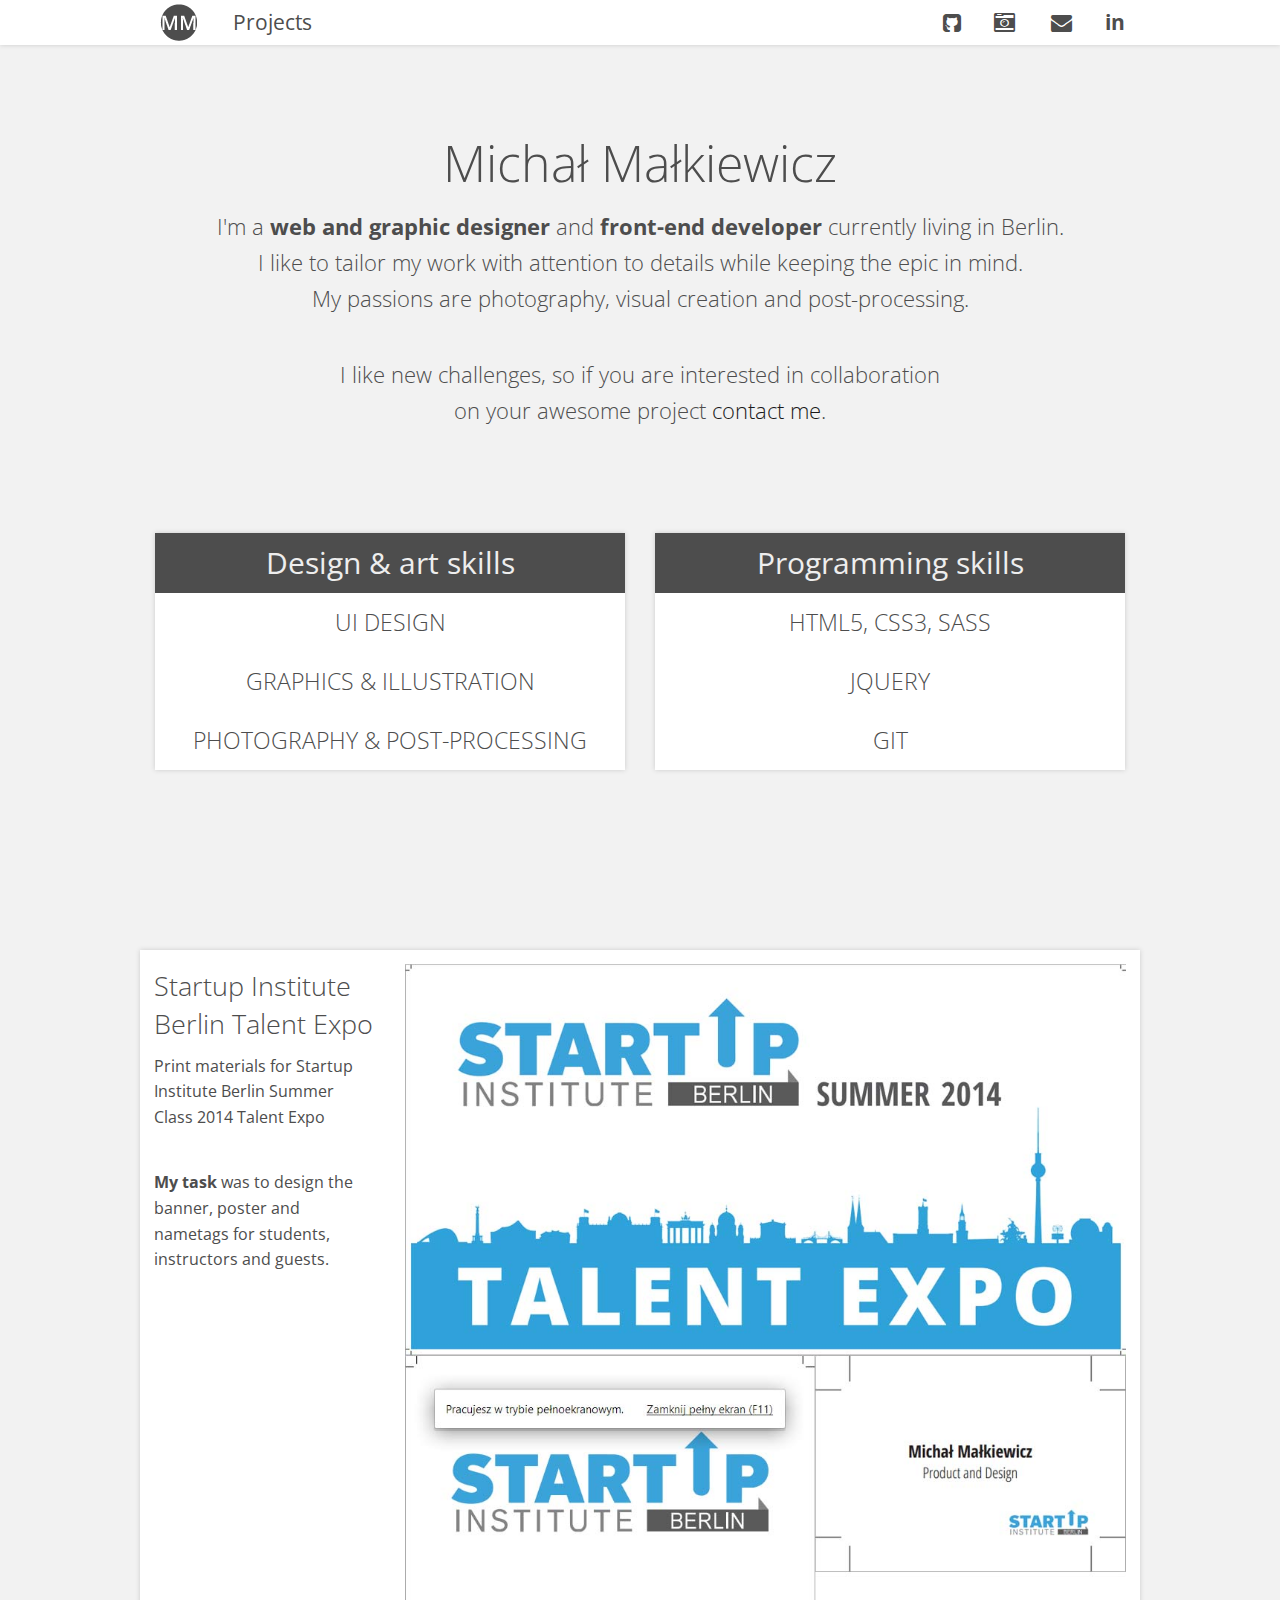
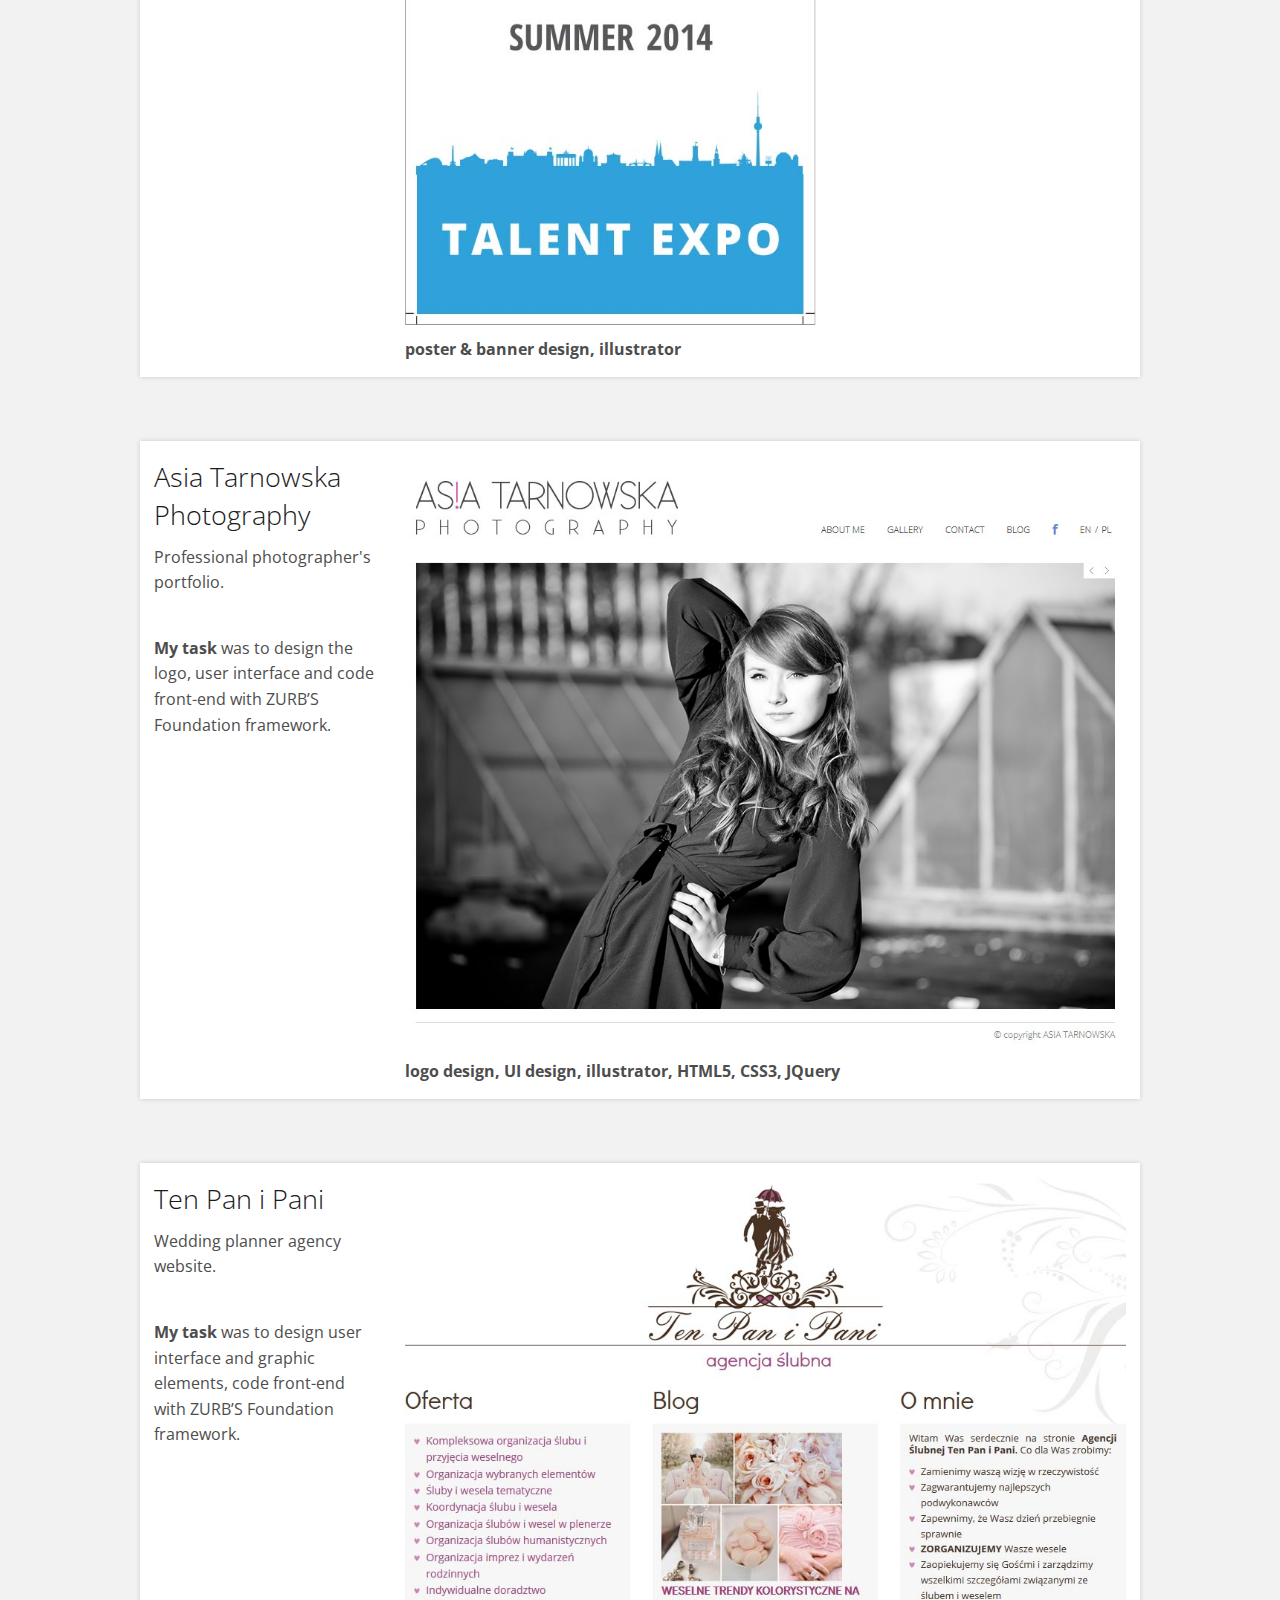
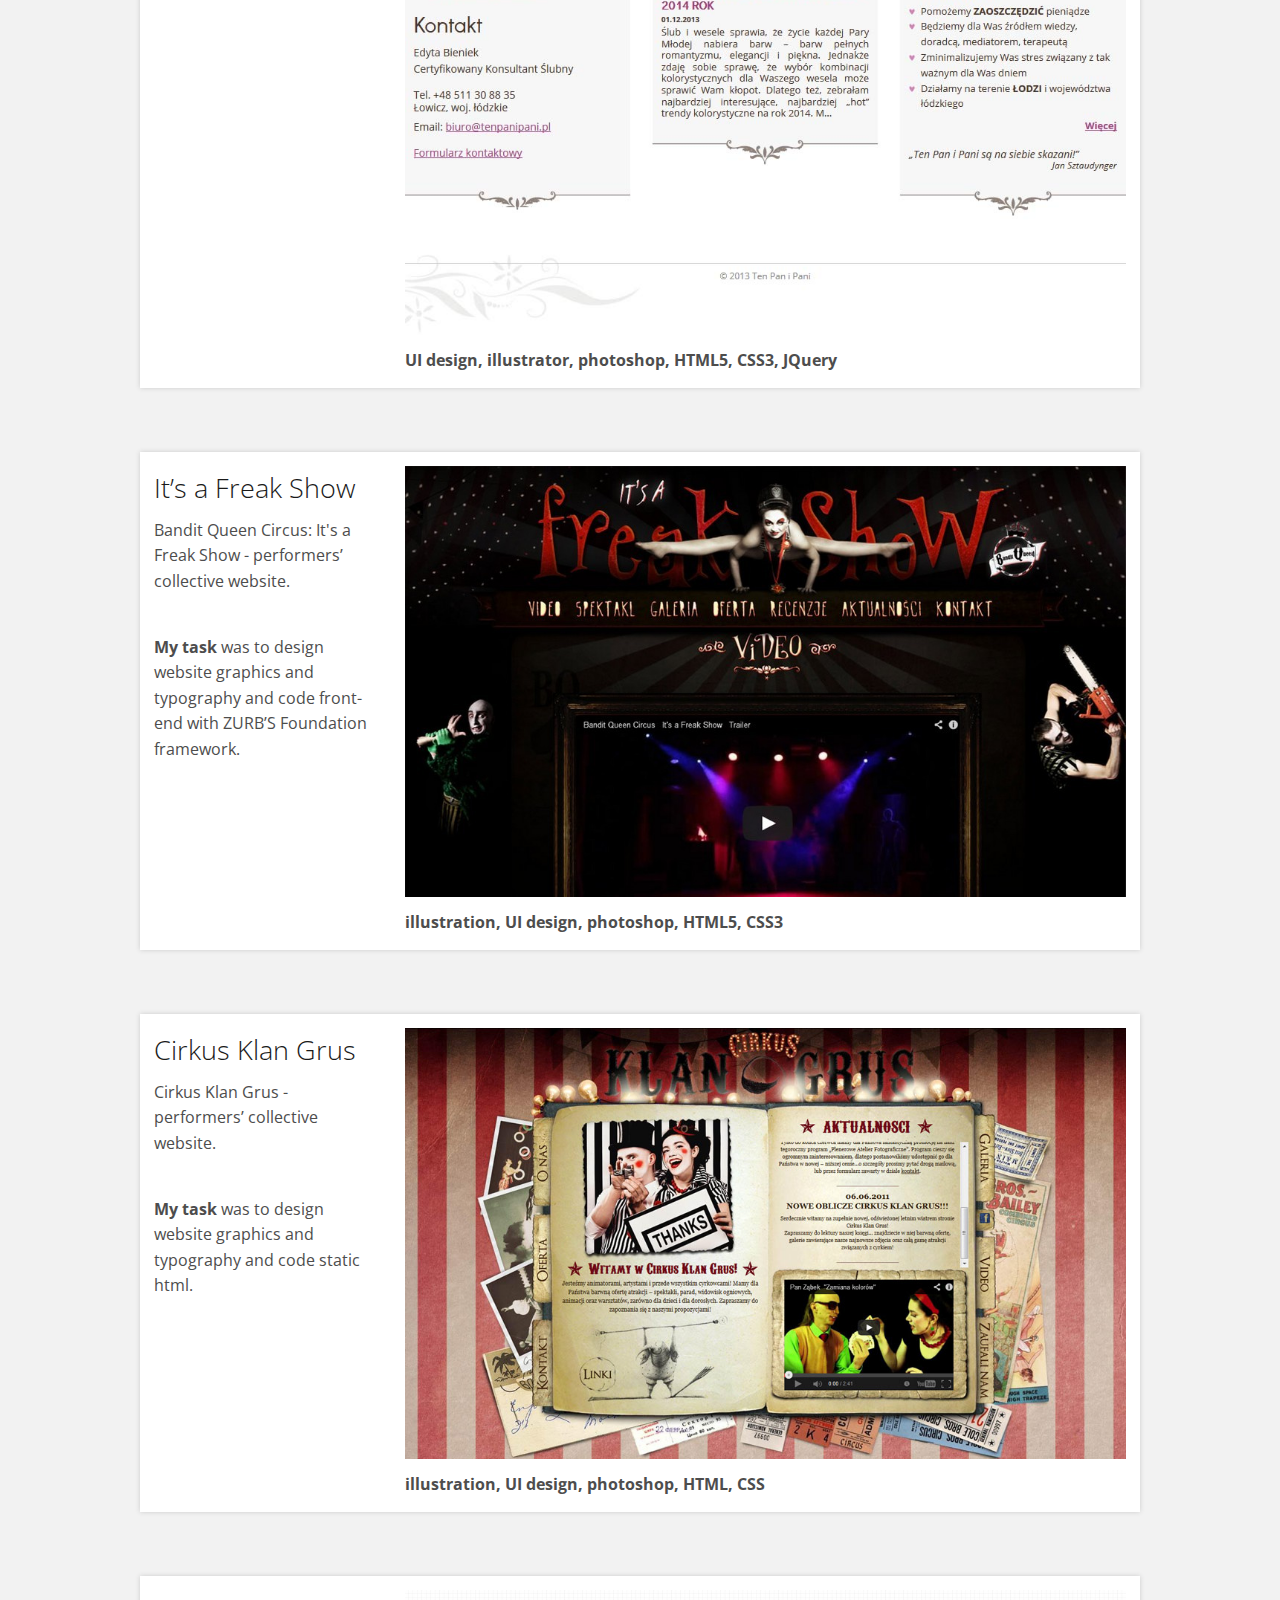
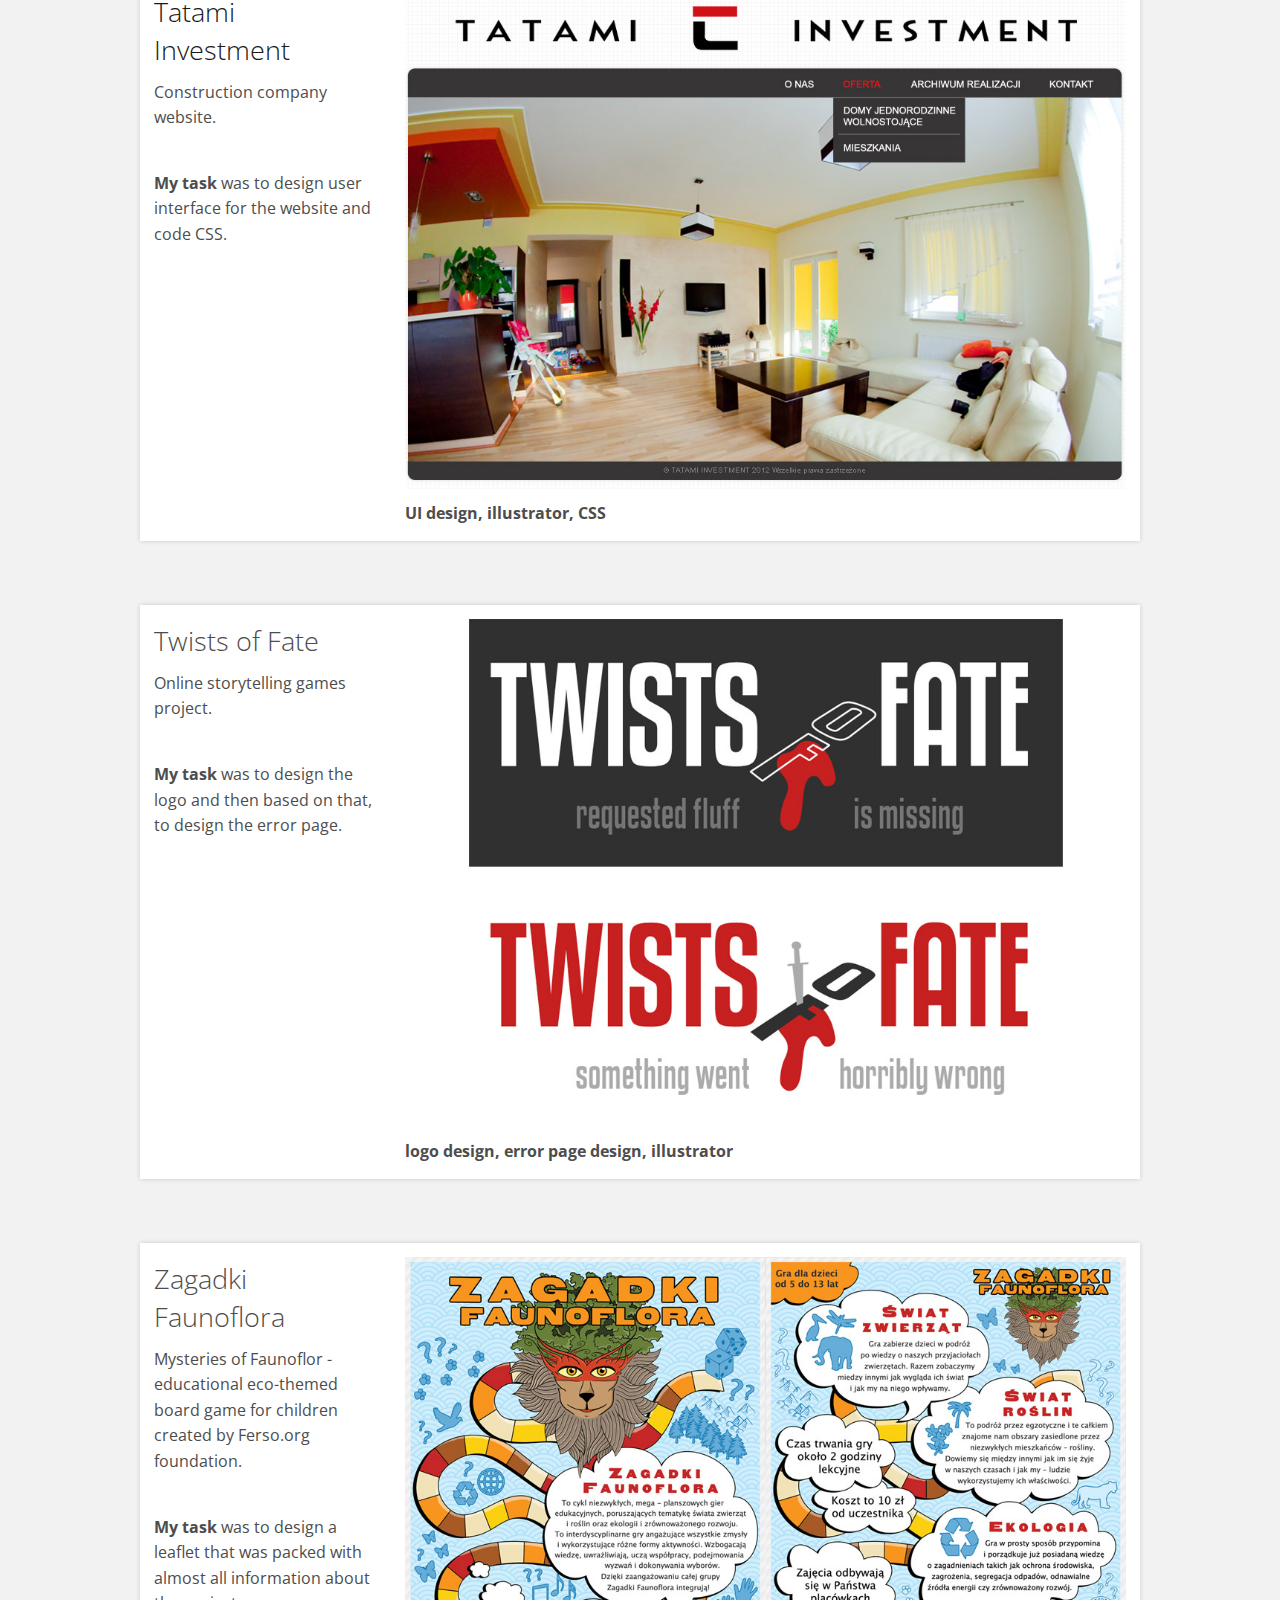
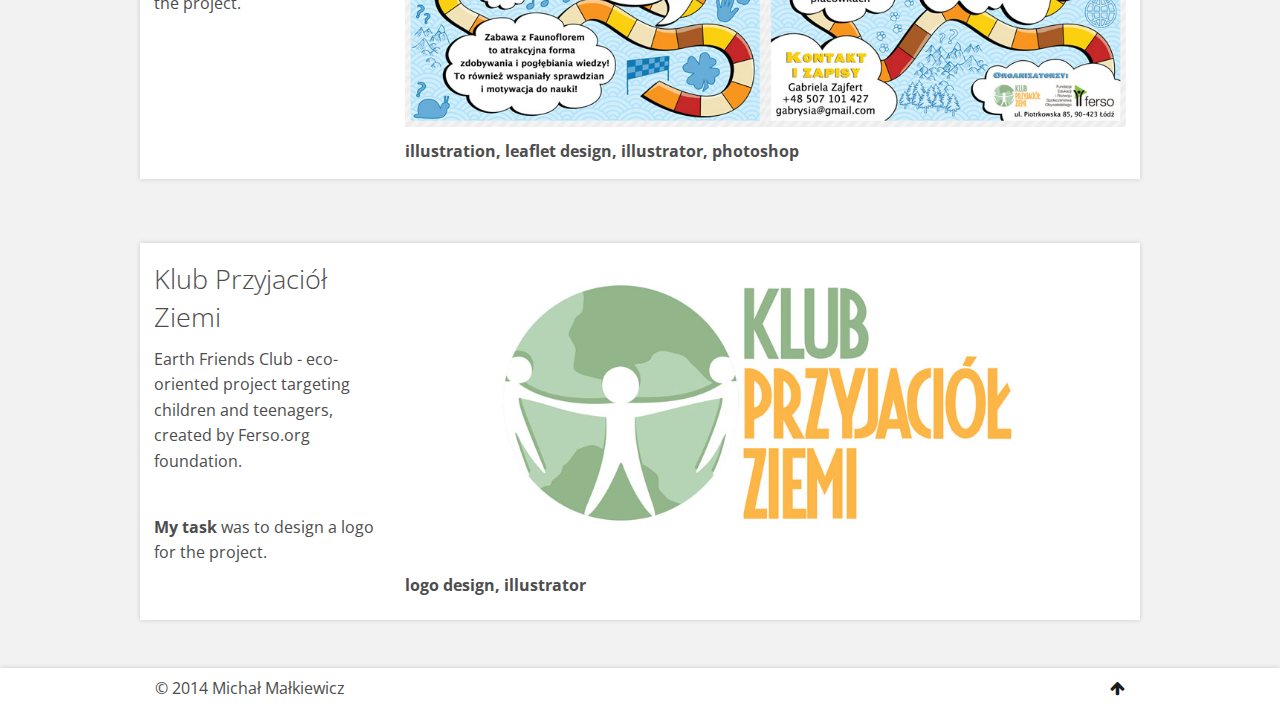
<file: index.html>
<!doctype html>
<html class="no-js" lang="en">
  <head>
    <meta charset="utf-8" />
    <meta name="viewport" content="width=device-width, initial-scale=1.0" />
    <title>Michał Małkiewicz - Graphic Design & Front-end</title>
    <link rel="stylesheet" href="css/normalize.css" />
    <link rel="stylesheet" href="css/foundation.css" />
    <link rel="stylesheet" href="css/app.css" />
    <link rel="stylesheet" href="css/font-awesome.min.css">
    <script src="js/vendor/modernizr.js"></script>
  </head>
  <body id="top">
    
    <div class="contain-to-grid fixed">
      <nav class="top-bar" data-topbar>
        <ul class="title-area">
          <li class="name"><a class="logo" href="#top" title="Michał Małkiewicz">&nbsp;</a></li>
          <li class="toggle-topbar"><a href="#" title="Menu"><span>Menu</span></a></li>
        </ul>
        <section class="top-bar-section">
          <ul class="right">
            <li><a href="https://github.com/malkiewicz" target="_blank" title="Github Account"><span class="fa fa-github-square"></span></a></li>
            <li><a href="http://malkiewicz.art.pl/" target="_blank" title="Photography"><span class="fa fa-camera-retro fa-fw"></span></a></li>
            <li><a href="mailto:malkiewicz@gmail.com" title="Get in touch"><span class="fa fa-envelope fa-fw"></span></a></li>
            <li><a href="http://www.linkedin.com/in/michalmalkiewicz/" target="_blank" title="LinkedIn profile"><b>in</b></a></li>
          </ul>
          <ul class="left">
            <li><a href="#projects" title="Projects">Projects</a></li>
          </ul>
        </section>
      </nav>
    </div>
    
    <div id="about">
      <div class="row">
        <div class="small-12 columns text-center">
          <h1>Michał Małkiewicz</h1>
          <p>I'm a <b>web and graphic designer</b> and <b>front-end developer</b> currently living in Berlin.<br>
            I like to tailor my work with attention to details while keeping the epic in mind.<br>
            My passions are photography, visual creation and post-processing.</p>
          <p>I like new challenges, so if you are interested in collaboration <br>
            on your awesome project <a href="mailto:malkiewicz@gmail.com" title="Contact me via email">contact me</a>.</p>
        </div>
      </div>
    </div>
    
    <div id="skills">        
      <div class="row" data-equalizer>
        <div class="small-12 medium-6 columns" data-equalizer-watch>
          <ul class="pricing-table">
            <li class="title">Design & art skills</li>
            <li class="bullet-item">UI design</li>
            <li class="bullet-item">Graphics & illustration</li>
            <li class="bullet-item">Photography & post-processing</li>
          </ul>
        </div>
        <div class="small-12 medium-6 columns" data-equalizer-watch>
          <ul class="pricing-table">
            <li class="title">Programming skills</li>
            <li class="bullet-item">Html5, Css3, Sass</li>
            <li class="bullet-item">Jquery</li>
            <li class="bullet-item">Git</li>
          </ul>
        </div>
      </div>
    </div>
    
    <div id="projects">
      <div class="row">
        <div class="small-12 columns shadow">
          <div id="startup-institute" class="row" data-equalizer>
            <div class="small-12 medium-3 columns" data-equalizer-watch>
              <h3>Startup Institute Berlin Talent Expo</h3>
              <p>Print materials for Startup Institute Berlin Summer Class 2014 Talent Expo</p>
              <p><b>My task</b> was to design the banner, poster and nametags for students, instructors and guests.</p>
            </div>
            <div class="small-12 medium-9 columns" data-equalizer-watch>
              <img src="img/projects/startup-institute.jpg" alt="Startup Institute Berlin Summer 2014 Talent Expo">
              <p class="tech">poster & banner design, illustrator</p>
            </div>
          </div>
        </div>
        <div class="small-12 columns shadow">
          <div id="atphotography" class="row" data-equalizer>
            <div class="small-12 medium-3 columns" data-equalizer-watch>
              <h3><a href="http://asiatarnowska.com/" target="_blank" title="Asia Tarnowska Photography">Asia Tarnowska Photography</a></h3>
              <p>Professional photographer's portfolio.</p>
              <p><b>My task</b> was to design the logo, user interface and code front-end with ZURB’S Foundation framework.</p>
            </div>
            <div class="small-12 medium-9 columns" data-equalizer-watch>
              <img src="img/projects/atphotography.jpg" alt="AT Photography">
              <p class="tech">logo design, UI design, illustrator, HTML5, CSS3, JQuery</p>
            </div>
          </div>
        </div>
        <div class="small-12 columns shadow">
          <div id="ten-pan-i-pani" class="row" data-equalizer>
            <div class="small-12 medium-3 columns" data-equalizer-watch>
              <h3><a href="http://tenpanipani.pl/" target="_blank" title="Ten Pan i Pani">Ten Pan i Pani</a></h3>
              <p>Wedding planner agency website.</p>
              <p><b>My task</b> was to design user interface and graphic elements, code front-end with ZURB’S Foundation framework.</p>
            </div>
            <div class="small-12 medium-9 columns" data-equalizer-watch>
              <img src="img/projects/ten-pan-i-pani.jpg" alt="Ten Pan i Pani">
              <p class="tech">UI design, illustrator, photoshop, HTML5, CSS3, JQuery</p>
            </div>
          </div>
        </div>
        <div class="small-12 columns shadow">
          <div id="freakshow" class="row" data-equalizer>
            <div class="small-12 medium-3 columns" data-equalizer-watch>
              <h3><a href="http://freakshow.pl/" target="_blank" title="It’s a Freak Show">It’s a Freak Show</a></h3>
              <p>Bandit Queen Circus: It's a Freak Show - performers’ collective website.</p>
              <p><b>My task</b> was to design website graphics and typography and code front-end with ZURB’S Foundation framework.</p>
            </div>
            <div class="small-12 medium-9 columns" data-equalizer-watch>
              <img src="img/projects/freakshow.jpg" alt="It’s a Freak Show">
              <p class="tech">illustration, UI design, photoshop, HTML5, CSS3</p>
            </div>
          </div>
        </div>
        <div class="small-12 columns shadow">
          <div id="klangrus" class="row" data-equalizer>
            <div class="small-12 medium-3 columns" data-equalizer-watch>
              <h3><a href="http://klangrus.pl/" target="_blank" title="Cirkus Klan Grus">Cirkus Klan Grus</a></h3>
              <p>Cirkus Klan Grus - performers’ collective website.</p>
              <p><b>My task</b> was to design website graphics and typography and code static html.</p>
            </div>
            <div class="small-12 medium-9 columns" data-equalizer-watch>
              <img src="img/projects/klangrus.jpg" alt="Cirkus Klan Grus">
              <p class="tech">illustration, UI design, photoshop, HTML, CSS</p>
            </div>
          </div>
        </div>
        <div class="small-12 columns shadow">
          <div id="tatami-investment" class="row" data-equalizer>
            <div class="small-12 medium-3 columns" data-equalizer-watch>
              <h3><a href="http://www.tatami-investment.com/" target="_blank" title="Tatami Investment">Tatami Investment</a></h3>
              <p>Construction company website.</p>
              <p><b>My task</b> was to design user interface for the website and code CSS.</p>
            </div>
            <div class="small-12 medium-9 columns" data-equalizer-watch>
              <img src="img/projects/tatami-investment.jpg" alt="Tatami Investment">
              <p class="tech">UI design, illustrator, CSS</p>
            </div>
          </div>
        </div>
        <div class="small-12 columns shadow">
          <div id="twists-of-fate" class="row" data-equalizer>
            <div class="small-12 medium-3 columns" data-equalizer-watch>
              <h3>Twists of Fate</h3>
              <p>Online storytelling games project.</p>
              <p><b>My task</b> was to design the logo and then based on that, to design the error page.</p>
            </div>
            <div class="small-12 medium-9 columns" data-equalizer-watch>
              <img src="img/projects/twists-of-fate-error.jpg" alt="Twists of Fate">
              <p class="tech">logo design, error page design, illustrator</p>
            </div>
          </div>
        </div>
        <div class="small-12 columns shadow">
          <div id="zagadki-faunoflora" class="row" data-equalizer>
            <div class="small-12 medium-3 columns" data-equalizer-watch>
              <h3>Zagadki Faunoflora</h3>
              <p>Mysteries of Faunoflor - educational eco-themed board game for children created by Ferso.org foundation.</p>
              <p><b>My task</b> was to design a leaflet that was packed with almost all information about the project.</p>
            </div>
            <div class="small-12 medium-9 columns" data-equalizer-watch>
              <img src="img/projects/zagadki-faunoflora-leaflet.jpg" alt="">
              <p class="tech">illustration, leaflet design, illustrator, photoshop</p>
            </div>
          </div>
        </div>
        <div class="small-12 columns shadow">
          <div id="klub-przyjaciol-ziemi" class="row" data-equalizer>
            <div class="small-12 medium-3 columns" data-equalizer-watch>
              <h3>Klub Przyjaciół Ziemi</h3>
              <p>Earth Friends Club - eco-oriented project targeting children and teenagers, created by Ferso.org foundation.</p>
              <p><b>My task</b> was to design a logo for the project.</p>
            </div>
            <div class="small-12 medium-9 columns" data-equalizer-watch>
              <img src="img/projects/klub-przyjaciol-ziemi-logo.jpg" alt="Klub Przyjaciół Ziemi">
              <p class="tech">logo design, illustrator</p>
            </div>
          </div>
        </div>
      </div>
    </div>
    
    <footer>
      <div class="row">
        <div class="small-10 columns copy">
          <p>&copy; 2014 Michał Małkiewicz</p>
        </div>
        <div class="small-2 columns scroll-top">
          <p><a class="right" href="#top" title="Go up"><span class="fa fa-arrow-up"></span></a></p>
        </div>
      </div>
    </footer>
    
    <script src="js/vendor/jquery.js"></script>
    <script src="js/foundation.min.js"></script>
    <script src="js/foundation/foundation.equalizer.js"></script>
    <script src="js/smooth-scroll.js"></script>
    <script>
      $(document).foundation();
    </script>
  </body>
</html>
</file>
<file: css/app.css>
@import url(http://fonts.googleapis.com/css?family=Open+Sans:400,300,600,300italic,400italic,600italic,700,700italic&subset=latin,latin-ext);.contain-to-grid{box-shadow:0 0 0.3rem #ccc}.name{padding:4px 20px 0 20px}a.logo{display:block;width:38px;height:37px;background:url("../img/logo.png") 0 0 no-repeat}a.logo:hover{background:url("../img/logo.png") 0 -37px no-repeat}#about{padding-top:5rem}#about p{font-size:1.4rem;font-weight:300}#skills{padding-top:4rem}#skills .pricing-table{box-shadow:0 0 0.3rem #ccc}#skills .pricing-table .bullet-item{text-transform:uppercase}#projects{padding-top:3rem;margin-top:3rem}#projects .shadow{background:#fff;box-shadow:0 0 0.3rem #ccc;margin-top:4rem;padding:14px}#projects .shadow h3 a:hover{padding-left:14px;padding-right:14px;background:#bada55}#projects .shadow img{margin-bottom:0.8rem}#projects .shadow .tech{font-weight:700;margin-bottom:0}footer{margin-top:3rem;background:#fff;box-shadow:0 0 0.3rem #ccc}footer p{margin-bottom:0;padding-top:0.5rem;padding-bottom:0.5rem}
/*# sourceMappingURL=app.css.map */
</file>
